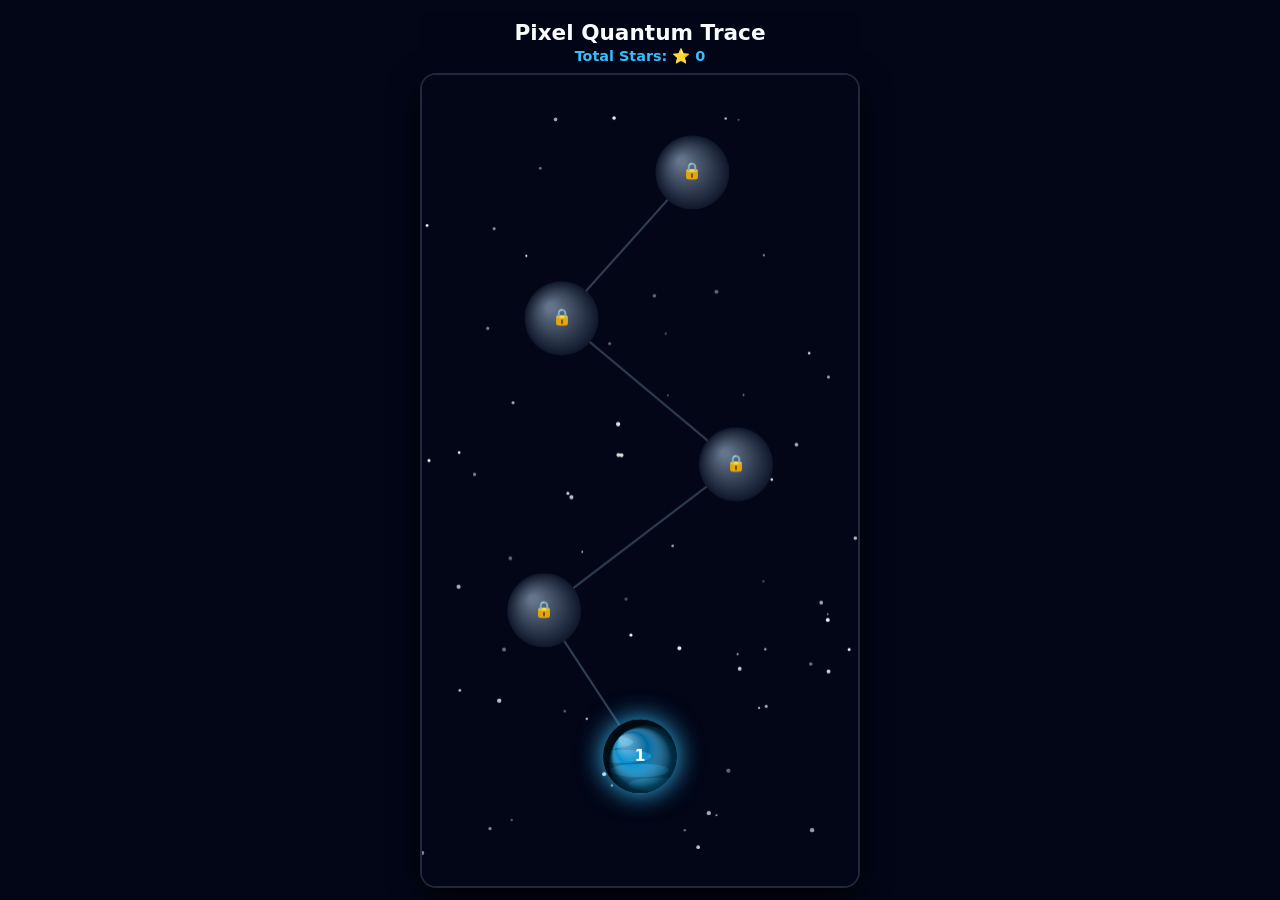
<file: index.html>
<!DOCTYPE html>
<html lang="en">
<head>
  <meta charset="UTF-8">
  <meta name="viewport" content="width=device-width, initial-scale=1.0, maximum-scale=1.0, user-scalable=no">
  <title>Pixel Quantum Trace - Space Journey</title>
  <link rel="stylesheet" href="test.css">
</head>
<body>

  <!-- JOURNEY MAP VIEW -->
  <div id="map-screen" class="screen">
    <div class="hud map-hud">
      <h1>Pixel Quantum Trace</h1>
      <div id="total-stars">Total Stars: ⭐ 0</div>
    </div>

    <div class="map-container">
      <canvas id="map-canvas" width="380" height="520"></canvas>
    </div>
  </div>

  <!-- PUZZLE GRID VIEW -->
  <div id="game-screen" class="screen" style="display: none;">
    <div class="hud">
      <button id="map-back-btn" class="nav-btn">⬅ Map</button>
      <h1 id="level-title">Level 1.1</h1>
      <div id="attempts-left">Energy Shots: ⚡⚡⚡</div>
    </div>

    <div class="game-layout">
      <canvas id="game" width="240" height="240"></canvas>
      <button id="fire-btn">Shoot Laser ⚡</button>
    </div>

    <div id="status">Plan your mirrors and click Shoot Laser</div>

    <div class="bottom-btn-group">
      <button id="restart-btn">Restart Sub-Level</button>
      <button id="next-btn" disabled>Next Stage ➔</button>
    </div>
  </div>

  <script src="test.js"></script>
</body>
</html>
</file>
<file: test.css>
* {
  box-sizing: border-box;
}

body {
  background: #020617;
  color: #f8fafc;
  font-family: system-ui, -apple-system, sans-serif;
  display: flex;
  flex-direction: column;
  align-items: center;
  justify-content: center;
  height: 100dvh;
  width: 100vw;
  margin: 0;
  padding: 0.75rem;
  overflow: hidden;
  -webkit-tap-highlight-color: transparent;
  user-select: none;
}

.screen {
  width: 100%;
  max-width: 440px;
  height: 100%;
  display: flex;
  flex-direction: column;
  align-items: center;
}

#map-screen {
  justify-content: space-between;
}

#game-screen {
  justify-content: center;
  gap: 0.85rem;
}

.hud {
  text-align: center;
  width: 100%;
  position: relative;
  flex-shrink: 0;
  z-index: 10;
}

.map-hud {
  background: rgba(2, 6, 23, 0.75);
  padding: 0.5rem;
  border-radius: 12px;
  backdrop-filter: blur(8px);
}

h1 { font-size: 1.35rem; margin: 0 0 0.2rem 0; color: #f8fafc; }
#total-stars, #attempts-left { color: #38bdf8; font-weight: 600; font-size: 0.9rem; }

.nav-btn {
  position: absolute;
  left: 0;
  top: 0;
  padding: 0.35rem 0.75rem;
  font-size: 0.8rem;
  background: #334155;
  color: #f8fafc;
  border-radius: 6px;
}

/* JOURNEY MAP CANVAS CONTAINER */
.map-container {
  width: 100%;
  flex: 1;
  max-height: calc(100dvh - 85px);
  background: #000000;
  border: 2px solid #1e293b;
  border-radius: 16px;
  position: relative;
  overflow: hidden;
  box-shadow: 0 10px 30px rgba(0, 0, 0, 0.8), inset 0 0 20px rgba(0, 0, 0, 0.9);
  display: flex;
  justify-content: center;
  align-items: center;
}

#map-canvas {
  width: 100%;
  height: 100%;
  display: block;
  cursor: pointer;
  touch-action: manipulation;
}

/* PUZZLE GRID STYLES */
.game-layout {
  position: relative;
  display: flex;
  flex-direction: column;
  align-items: center;
}

canvas#game {
  border: 2px solid #334155;
  border-radius: 12px;
  background: #020617;
  cursor: pointer;
  box-shadow: 0 20px 25px -5px rgba(0, 0, 0, 0.5);
  display: block;
  touch-action: manipulation;
  max-width: 75vw;
  max-height: 75vw;
  width: auto;
  height: auto;
  -webkit-tap-highlight-color: transparent;
  outline: none;
}

#status {
  font-weight: 700;
  font-size: 0.9rem;
  color: #94a3b8;
  min-height: 1.2rem;
  text-align: center;
}
.win { color: #22c55e !important; text-shadow: 0 0 12px rgba(34, 197, 94, 0.6); }
.fail { color: #ef4444 !important; text-shadow: 0 0 12px rgba(239, 68, 68, 0.6); }
.warn { color: #f59e0b !important; }

.bottom-btn-group {
  display: flex;
  gap: 0.75rem;
}

button {
  padding: 0.55rem 1.1rem;
  font-size: 0.85rem;
  font-weight: 700;
  border-radius: 8px;
  border: none;
  cursor: pointer;
  transition: all 0.2s ease;
  touch-action: manipulation;
}

#fire-btn {
  margin-top: 0.5rem;
  padding: 0.55rem 1.1rem;
  font-size: 0.85rem;
  background: #ef4444;
  color: #ffffff;
  box-shadow: 0 4px 12px rgba(239, 68, 68, 0.3);
  white-space: nowrap;
  width: 100%;
}
#fire-btn:hover:not(:disabled) { background: #dc2626; transform: translateY(-1px); }

#next-btn {
  background: #06b6d4;
  color: #0f172a;
  box-shadow: 0 4px 12px rgba(6, 182, 212, 0.3);
}
#next-btn:hover:not(:disabled) { background: #22d3ee; transform: translateY(-1px); }

#restart-btn {
  background: #475569;
  color: #f8fafc;
  display: none;
}
#restart-btn:hover:not(:disabled) { background: #64748b; }

button:disabled {
  background: #334155 !important;
  color: #64748b !important;
  cursor: not-allowed !important;
  box-shadow: none !important;
  transform: none !important;
}

@media (min-width: 520px) {
  .game-layout { display: inline-block; }
  #fire-btn {
    position: absolute;
    top: 0;
    left: calc(100% + 12px);
    margin-top: 0;
    width: auto;
    padding: 0.45rem 0.75rem;
    font-size: 0.8rem;
  }
  canvas#game { max-width: none; max-height: none; }
}
</file>
